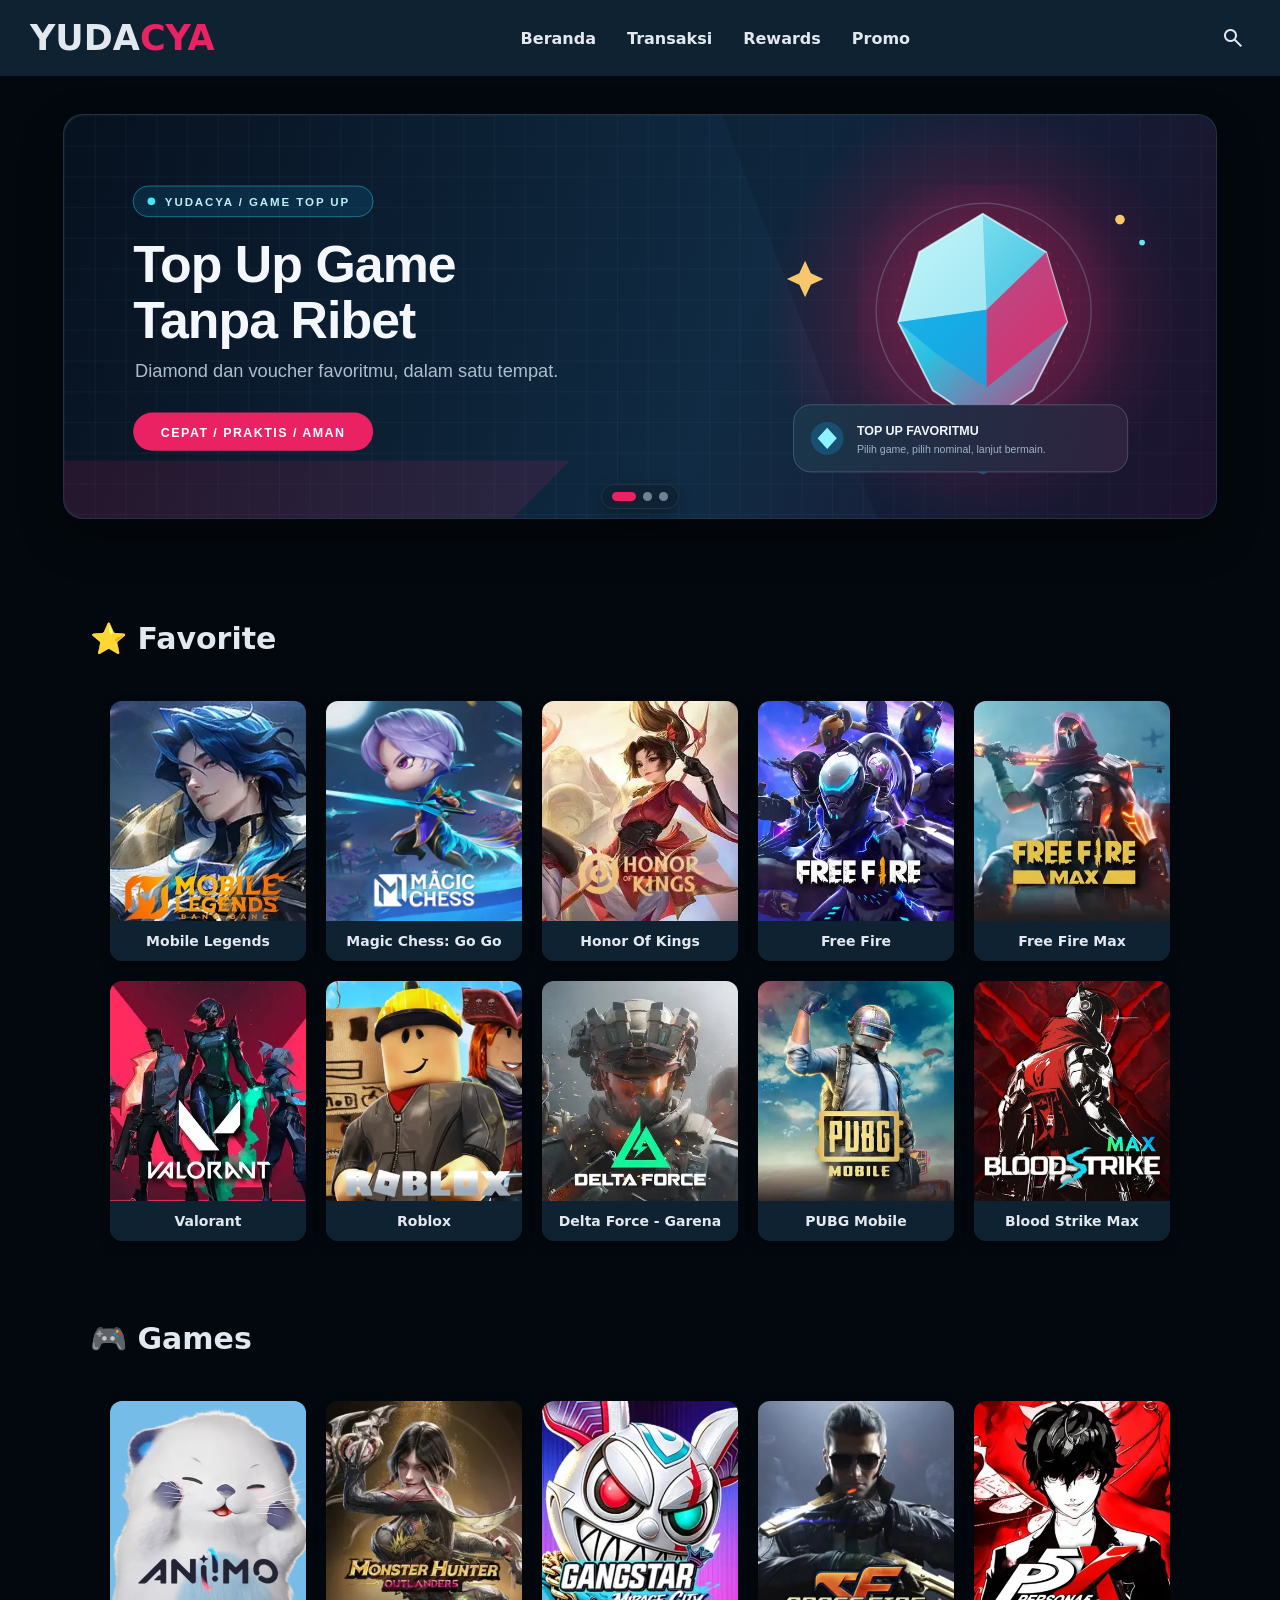
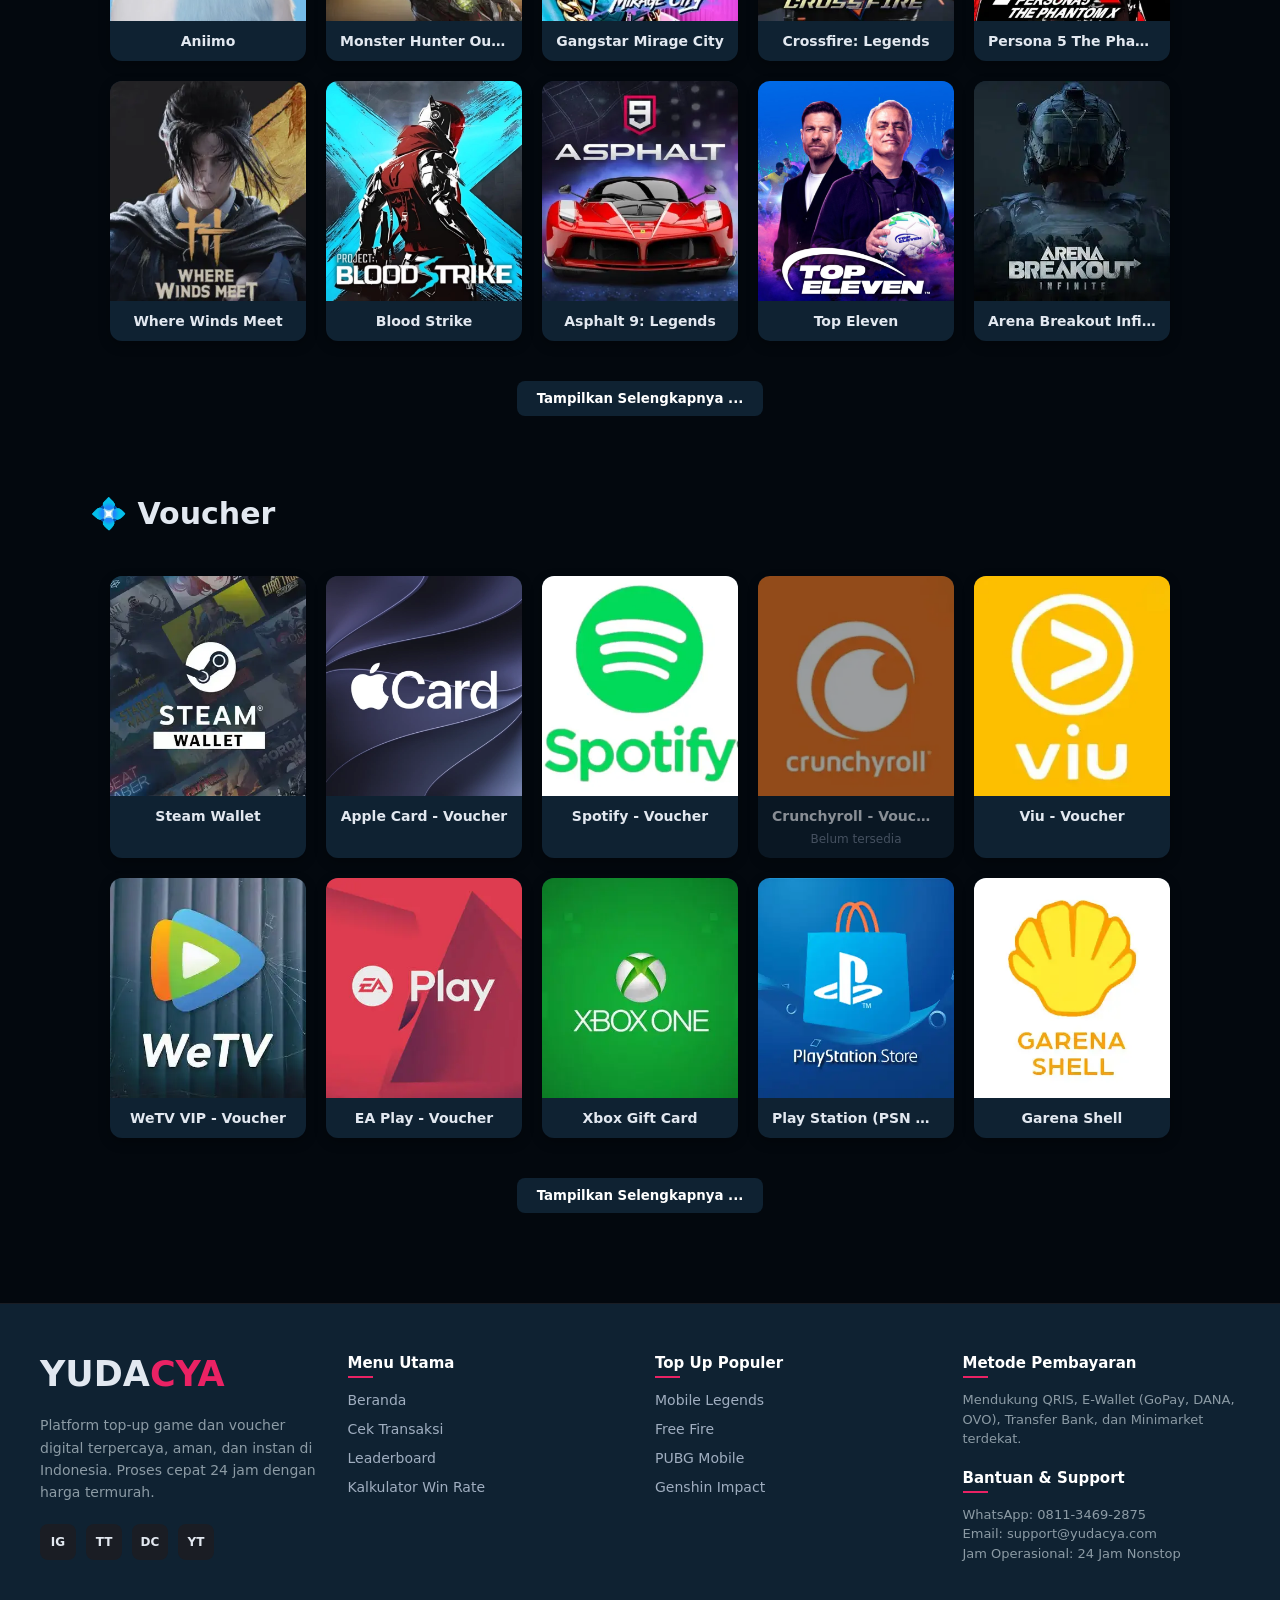
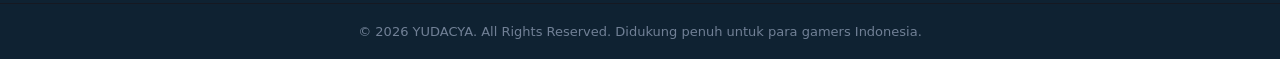
<file: index.html>
<!DOCTYPE html>
<html lang="en">
<head>
    <meta charset="UTF-8">
    <meta name="viewport" content="width=device-width, initial-scale=1.0">
    <link rel="stylesheet" href="https://fonts.googleapis.com/css2?family=Material+Symbols+Outlined:opsz,wght,FILL,GRAD@24,400,1,0&icon_names=star" />
    <link rel="stylesheet" href="https://fonts.googleapis.com/css2?family=Material+Symbols+Outlined:opsz,wght,FILL,GRAD@24,400,0,0&icon_names=search" />
    <link rel="stylesheet" href="main.css" />
    <title>YUDACYA - Toko Top Up</title>
</head>
<body>
    <header>

        <h1 class="main-name-store">YUDA<span class="sub-name-store">CYA</span></h1>

        <nav>
            <ul>
                <li><a href="#" class="link-animasi">Beranda</a></li>
                <li><a href="#" class="link-animasi">Transaksi</a></li>
                <li><a href="#" class="link-animasi">Rewards</a></li>
                <li><a href="#" class="link-animasi">Promo</a></li>
            </ul>
        </nav>
        <span class="material-symbols-outlined search">search</span>
    </header>

    <section class="banner" role="region" aria-roledescription="carousel" aria-label="Promo YUDACYA">
        <div class="banner-box">
            <img src="IMG/Banner/banner-topup.svg" alt="Top up game tanpa ribet dengan YUDACYA" class="banner-img">
        </div>

        <div class="progress-container" role="group" aria-label="Pilih banner promo">
            <button class="progress-bar" type="button" aria-label="Tampilkan banner 1" aria-pressed="true">
                <span class="progress-fill" aria-hidden="true"></span>
            </button>
            <button class="progress-bar" type="button" aria-label="Tampilkan banner 2" aria-pressed="false">
                <span class="progress-fill" aria-hidden="true"></span>
            </button>
            <button class="progress-bar" type="button" aria-label="Tampilkan banner 3" aria-pressed="false">
                <span class="progress-fill" aria-hidden="true"></span>
            </button>
        </div>
    </section>

    <main>

        <div class="section-title">⭐ Favorite</div>

        <div class="product-grid">
            <!-- Produk 1 -->
            <div class="card" data-link="Page/detailproduk.html?game=mobile-legends">
                <div class="card-img">
                    <img src="IMG/Asset/mobilelegends.webp" alt="Mobile Legends">
                </div>
                <div class="card-content">
                    <h2 class="name-product">Mobile Legends</h2>
                </div>
            </div>
            <div class="card" data-link="Page/detailproduk.html?game=magic-chess-go-go">
                <div class="card-img">
                    <img src="IMG/Asset/MCGG.webp" alt="Magic Chess: Go Go">
                </div>
                <div class="card-content">
                    <h2 class="name-product">Magic Chess: Go Go</h2>
                </div>
            </div>
            <div class="card" data-link="Page/detailproduk.html?game=honor-of-kings">
                <div class="card-img">
                    <img src="IMG/Asset/HOK.webp" alt="Honor Of Kings">
                </div>
                <div class="card-content">
                    <h2 class="name-product">Honor Of Kings</h2>
                </div>
            </div>
            <div class="card" data-link="Page/detailproduk.html?game=free-fire">
                <div class="card-img">
                    <img src="IMG/Asset/FreeFire.webp" alt="Free Fire">
                </div>
                <div class="card-content">
                    <h2 class="name-product">Free Fire</h2>
                </div>
            </div>
            <div class="card" data-link="Page/detailproduk.html?game=free-fire-max">
                <div class="card-img">
                    <img src="IMG/Asset/FreeFireMax.webp" alt="Free Fire Max">
                </div>
                <div class="card-content">
                    <h2 class="name-product">Free Fire Max</h2>
                </div>
            </div>
            <div class="card" data-link="Page/detailproduk.html?game=valorant">
                <div class="card-img">
                    <img src="IMG/Asset/Valorant.webp" alt="Valorant">
                </div>
                <div class="card-content">
                    <h2 class="name-product">Valorant</h2>
                </div>
            </div>
            <div class="card" data-link="Page/detailproduk.html?game=roblox">
                <div class="card-img">
                    <img src="IMG/Asset/ROBLOX.webp" alt="Roblox">
                </div>
                <div class="card-content">
                    <h2 class="name-product">Roblox</h2>
                </div>
            </div>
            <div class="card" data-link="Page/detailproduk.html?game=delta-force-garena">
                <div class="card-img">
                    <img src="IMG/Asset/Deltaforce.webp" alt="Garena Delta Force">
                </div>
                <div class="card-content">
                    <h2 class="name-product">Delta Force - Garena</h2>
                </div>
            </div>
            <div class="card" data-link="Page/detailproduk.html?game=pubg-mobile">
                <div class="card-img">
                    <img src="IMG/Asset/PUBGM.webp" alt="PUBGM">
                </div>
                <div class="card-content">
                    <h2 class="name-product">PUBG Mobile</h2>
                </div>
            </div>
            <div class="card" data-link="Page/detailproduk.html?game=blood-strike-max">
                <div class="card-img">
                    <img src="IMG/Asset/BSM.webp" alt="Blood Strike Max">
                </div>
                <div class="card-content">
                    <h2 class="name-product">Blood Strike Max</h2>
                </div>
            </div>
        </div>
    </main>

    <main>
        <div class="section-title">🎮 Games</div>

        <div class="product-grid">
            <!-- Produk 1 -->
            <div class="card" data-link="Page/detailproduk.html?game=aniimo">
                <div class="card-img">
                    <img src="IMG/Asset/animo.webp" alt="Aniimo">
                </div>
                <div class="card-content">
                    <h2 class="name-product">Aniimo</h2>
                </div>
            </div>

            <div class="card" data-link="Page/detailproduk.html?game=monster-hunter-outlanders">
                <div class="card-img">
                    <img src="IMG/Asset/monsterhunteroutland.webp" alt="Monster Hunter Outlanders">
                </div>
                <div class="card-content">
                    <h2 class="name-product">Monster Hunter Outlanders</h2>
                </div>
            </div>

            <div class="card" data-link="Page/detailproduk.html?game=gangstar-mirage-city">
                <div class="card-img">
                    <img src="IMG/Asset/gangstarmiragecity.webp" alt="Gangstar Mirage City">
                </div>
                <div class="card-content">
                    <h2 class="name-product">Gangstar Mirage City</h2>
                </div>
            </div>

            <div class="card" data-link="Page/detailproduk.html?game=crossfire-legends">
                <div class="card-img">
                    <img src="IMG/Asset/CrossFireLagend.webp" alt="Crossfire: Legends">
                </div>
                <div class="card-content">
                    <h2 class="name-product">Crossfire: Legends</h2>
                </div>
            </div>

            <div class="card" data-link="Page/detailproduk.html?game=persona-5-the-phantom-x">
                <div class="card-img">
                    <img src="IMG/Asset/p5X.webp" alt="Persona 5 The Phantom X">
                </div>
                <div class="card-content">
                    <h2 class="name-product">Persona 5 The Phantom X</h2>
                </div>
            </div>

            <div class="card" data-link="Page/detailproduk.html?game=where-winds-meet">
                <div class="card-img">
                    <img src="IMG/Asset/WhereWindsMeet.webp" alt="Where Winds Meet">
                </div>
                <div class="card-content">
                    <h2 class="name-product">Where Winds Meet</h2>
                </div>
            </div>

            <div class="card" data-link="Page/detailproduk.html?game=blood-strike">
                <div class="card-img">
                    <img src="IMG/Asset/BloodStrike.webp" alt="Blood Strike">
                </div>
                <div class="card-content">
                    <h2 class="name-product">Blood Strike</h2>
                </div>
            </div>

            <div class="card">
                <div class="card-img">
                    <img src="IMG/Asset/asphalt9.webp" alt="Asphalt 9: Legends">
                </div>
                <div class="card-content">
                    <h2 class="name-product">Asphalt 9: Legends</h2>
                </div>
            </div>

            <div class="card" data-link="Page/detailproduk.html?game=top-eleven">
                <div class="card-img">
                    <img src="IMG/Asset/TopEleven.png" alt="Top Eleven">
                </div>
                <div class="card-content">
                    <h2 class="name-product">Top Eleven</h2>
                </div>
            </div>

            <div class="card" data-link="Page/detailproduk.html?game=arena-breakout-infinite">
                <div class="card-img">
                    <img src="IMG/Asset/Arenabreakoutinfinite.webp" alt="Arena Breakout">
                </div>
                <div class="card-content">
                    <h2 class="name-product">Arena Breakout Infinite</h2>
                </div>
            </div>
        </div>
        <div class="button-wrapper">
            <button class="btn-selengkapnya">Tampilkan Selengkapnya ...</button>
        </div>
    </main>

    <main>
        <div class="section-title">💠 Voucher</div>

        <div class="product-grid">
            <!-- Produk 1 -->
            <div class="card" data-link="Page/detailproduk.html?game=steam-wallet">
                <div class="card-img">
                    <img src="IMG/Asset/SteamWallet.webp" alt="Steam Wallet">
                </div>
                <div class="card-content">
                    <h2 class="name-product">Steam Wallet</h2>
                </div>
            </div>

            <div class="card" data-link="Page/detailproduk.html?game=apple-gift-card">
                <div class="card-img">
                    <img src="IMG/Asset/applecard.webp" alt="Apple Card - Voucher">
                </div>
                <div class="card-content">
                    <h2 class="name-product">Apple Card - Voucher</h2>
                </div>
            </div>

            <div class="card" data-link="Page/detailproduk.html?game=spotify-premium">
                <div class="card-img">
                    <img src="IMG/Asset/spotify.webp" alt="Spotify - Voucher">
                </div>
                <div class="card-content">
                    <h2 class="name-product">Spotify - Voucher</h2>
                </div>
            </div>

            <div class="card product-unavailable">
                <div class="card-img">
                    <img src="IMG/Asset/Crunchroll.webp" alt="Crunchyroll - Voucher">
                </div>
                <div class="card-content">
                    <h2 class="name-product">Crunchyroll - Voucher</h2>
                    <p class="product-status">Belum tersedia</p>
                </div>
            </div>

            <div class="card" data-link="Page/detailproduk.html?game=viu-premium">
                <div class="card-img">
                    <img src="IMG/Asset/viu.webp" alt="Viu - Voucher">
                </div>
                <div class="card-content">
                    <h2 class="name-product">Viu - Voucher</h2>
                </div>
            </div>

            <div class="card" data-link="Page/detailproduk.html?game=wetv-vip">
                <div class="card-img">
                    <img src="IMG/Asset/Wetv.webp" alt="WeTV VIP - Voucher">
                </div>
                <div class="card-content">
                    <h2 class="name-product">WeTV VIP - Voucher</h2>
                </div>
            </div>

            <div class="card" data-link="Page/detailproduk.html?game=ea-play">
                <div class="card-img">
                    <img src="IMG/Asset/EAplay.webp" alt="EA Play - Voucher">
                </div>
                <div class="card-content">
                    <h2 class="name-product">EA Play - Voucher</h2>
                </div>
            </div>

            <div class="card" data-link="Page/detailproduk.html?game=xbox-gift-card">
                <div class="card-img">
                    <img src="IMG/Asset/Xboxgiftcard.webp" alt="Xbox Gift Card">
                </div>
                <div class="card-content">
                    <h2 class="name-product">Xbox Gift Card</h2>
                </div>
            </div>

            <div class="card" data-link="Page/detailproduk.html?game=playstation-gift-card">
                <div class="card-img">
                    <img src="IMG/Asset/psngiftcard.webp" alt="Play Station (PSN Gift Card)">
                </div>
                <div class="card-content">
                    <h2 class="name-product">Play Station (PSN Gift Card)</h2>
                </div>
            </div>

            <div class="card" data-link="Page/detailproduk.html?game=garena-shell">
                <div class="card-img">
                    <img src="IMG/Asset/garenashell.webp" alt="Garena Shell">
                </div>
                <div class="card-content">
                    <h2 class="name-product">Garena Shell</h2>
                </div>
            </div>

        </div>
        <div class="button-wrapper">
            <button class="btn-selengkapnya">Tampilkan Selengkapnya ...</button>
        </div>
    </main>
    
    <footer class="site-footer">
        <div class="footer-container">
            
            <!-- Kolom 1: Brand & Tentang Toko -->
            <div class="footer-col">

                <h1 class="main-name-store footer-namestore">YUDA<span class="sub-name-store">CYA</span></h1>

                <p class="footer-desc">
                    Platform top-up game dan voucher digital terpercaya, aman, dan instan di Indonesia. Proses cepat 24 jam dengan harga termurah.
                </p>
                <div class="social-links">
                    <a href="#" aria-label="Instagram">IG</a>
                    <a href="#" aria-label="TikTok">TT</a>
                    <a href="#" aria-label="Discord">DC</a>
                    <a href="#" aria-label="YouTube">YT</a>
                </div>
            </div>

            <!-- Kolom 2: Menu Navigasi -->
            <div class="footer-col">
                <h4 class="footer-title">Menu Utama</h4>
                <ul class="footer-links">
                    <li><a href="#">Beranda</a></li>
                    <li><a href="#">Cek Transaksi</a></li>
                    <li><a href="#">Leaderboard</a></li>
                    <li><a href="#">Kalkulator Win Rate</a></li>
                </ul>
            </div>

            <!-- Kolom 3: Game Populer -->
            <div class="footer-col">
                <h4 class="footer-title">Top Up Populer</h4>
                <ul class="footer-links">
                    <li><a href="#">Mobile Legends</a></li>
                    <li><a href="#">Free Fire</a></li>
                    <li><a href="#">PUBG Mobile</a></li>
                    <li><a href="#">Genshin Impact</a></li>
                </ul>
            </div>

            <!-- Kolom 4: Pembayaran & Layanan Pelanggan -->
            <div class="footer-col">
                <h4 class="footer-title">Metode Pembayaran</h4>
                <p class="footer-text">Mendukung QRIS, E-Wallet (GoPay, DANA, OVO), Transfer Bank, dan Minimarket terdekat.</p>
                
                <h4 class="footer-title mt-20">Bantuan & Support</h4>
                <p class="footer-text">
                    WhatsApp: 0811-3469-2875<br>
                    Email: support@yudacya.com<br>
                    Jam Operasional: 24 Jam Nonstop
                </p>
            </div>

        </div>

        <!-- Copyright Bar -->
        <div class="footer-bottom">
            <p>&copy; 2026 YUDACYA. All Rights Reserved. Didukung penuh untuk para gamers Indonesia.</p>
        </div>
    </footer>
    

    <script src="JS/banner.js" defer></script>
    <script type="module" src="JS/detailproduk.js"></script>
</body>
</html>
</file>
<file: main.css>
:root {
    /* 3f51b5 */
    --bg-primary: #03080e;
    --bg-surface: #0F2232;
    --color-accent: #EA2264;
    --text-main: #E2E8F0;
    --text-muted: #718096;
    --color-secondary: #0EA5E9;
    --border-color: rgba(255, 255, 255, 0.08);
    --color-success: #10B981;
    --color-warning: #F59E0B;
    --color-error: #EF4444;
}

* {
    font-family: system-ui, -apple-system, BlinkMacSystemFont, 'Segoe UI', Roboto, Oxygen, Ubuntu, Cantarell, 'Open Sans', 'Helvetica Neue', sans-serif;
    padding: 0;
    margin: 0;
}
body {
    background-color: var(--bg-primary);
}
/* Header Start */
header {
    background-color: var(--bg-surface);
    padding: 18px 30px;
    display: flex;
    flex-wrap: wrap;
    justify-content: space-between;
    align-items: center;
    text-align: center;
}

.main-name-store {
    font-size: 35px;
    font-weight: 800;
    color: var(--text-main);
}
.main-name-store .sub-name-store {
    color: var(--color-accent);
}

nav ul {
    list-style: none;
    display: flex;
    gap: 25px;
}
nav ul li a {
    position: relative;
    color: var(--text-main);
    text-decoration: none;
    padding: 1px 3px;
    font-weight: 600;
}
.link-animasi::after {
    content: '';
    position: absolute;
    width: 0;
    height: 3px;
    bottom: -4px;
    left: 50%;
    background-color: var(--color-accent);
    transition: all 0.2s ease;
    transform: translateX(-50%);
    transition: width 0.3s ease;
}

.link-animasi:hover::after {
    width: 100%;
}
.search {
    cursor: pointer;
    color: var(--text-main);
    border-radius: 100%;
    padding: 5px;
}
.search:hover {
    border: 1px;
    border-radius: 100%;
    background-color: var(--text-muted);
    transition: 0.2s ease;
}
/* Header End */

/* Banner Start */
.banner {
    position: relative;
    padding: 38px 0 52px;
    text-align: center;
}
.banner-box {
    width: 90%;
    max-width: 1200px;
    margin: 0 auto;
    overflow: hidden;
    border: 1px solid var(--border-color);
    border-radius: 20px;
    background-color: var(--bg-surface);
    box-shadow: 0 18px 45px rgba(0, 0, 0, 0.3);
}
.banner .banner-img {
    display: block;
    width: 100%;
    height: auto;
    aspect-ratio: 20 / 7;
}

.banner-img.is-changing {
    opacity: 0;
}
.banner-img {
    transition: opacity 180ms ease;
}

.progress-container {
    position: absolute;
    bottom: 62px;
    left: 50%;
    transform: translateX(-50%);
    display: flex;
    align-items: center;
    gap: 7px;
    padding: 7px 10px;
    border: 1px solid var(--border-color);
    border-radius: 20px;
    background: rgba(15, 34, 50, 0.9);
    box-shadow: 0 5px 16px rgba(0, 0, 0, 0.28);
    backdrop-filter: blur(8px);
    z-index: 10;
}
.progress-bar {
    width: 9px;
    height: 9px;
    padding: 0;
    border: 0;
    border-radius: 999px;
    background-color: var(--text-muted);
    overflow: hidden;
    cursor: pointer;
    transition: width 180ms ease, background-color 180ms ease;
}
.progress-fill {
    display: block;
    width: 100%;
    height: 100%;
    border-radius: inherit;
}
.progress-bar[aria-pressed="true"] {
    width: 24px;
    background-color: var(--color-accent);
}
.progress-bar:focus-visible {
    outline: 2px solid var(--text-main);
    outline-offset: 3px;
}
/* Banner End */

/* Main Start */
main {
    max-width: 1100px;
    margin: 40px auto;
    padding: 10px 20px;
    /* background-color: #EA2264; */
}

.section-title {
    margin-bottom: 25px;
    display: flex;
    align-items: center;
    color: var(--text-main);
    font-weight: bold;
    font-size: 30px;
}

.product-grid {
    display: grid;
    grid-template-columns: repeat(auto-fill, minmax(180px, 1fr));
    gap: 20px;
    padding: 20px;
}
.card {
    background-color: var(--bg-surface);
    border-radius: 12px;
    overflow: hidden;
    box-shadow: 0 4px 12px rgba(0, 0, 0, 0.3);
    transition: transform 0.2s ease, box-shadow 0.2s ease;
    cursor: pointer;
}
.card:hover {
    transform: translateY(-4px) rotate(2deg);
    box-shadow: 0 6px 16px rgba(0, 0, 0, 0.5);
}
.card.product-unavailable {
    cursor: not-allowed;
    opacity: 0.60;
}
.card.product-unavailable:hover {
    transform: none;
}
.card-img {
    width: 100%;
    height: 220px;
    overflow: hidden;
    background-color: #0b0d12;
}
.card-img img {
    width: 100%;
    height: 100%;
    object-fit: cover;
    object-position: center;
    display: block;
    transition: transform 0.3s ease;
}
.card-content {
    padding: 12px 14px;
}
.name-product {
    text-align: center;
    font-size: 14px;
    font-weight: 600;
    color: var(--text-main);
    margin: 0;
    white-space: nowrap;
    overflow: hidden;          
    text-overflow: ellipsis;
}
.button-wrapper {
    display: flex;
    justify-content: center;
    align-items: center;
    margin: 20px 0;
}

.btn-selengkapnya {
    padding: 10px 20px;
    background-color: var(--bg-surface);
    color: white;
    border: none;
    border-radius: 8px;
    cursor: pointer;
    font-weight: bold;
}
.btn-selengkapnya:hover {
    transform: scale(1.07);
}
/* Main End */

/* Footer Start */

.site-footer {
    background-color: var(--bg-surface);
    color: var(--text-main);
    font-family: sans-serif;
    border-top: 1px solid #1a1d24;
    padding-top: 50px;
    margin-top: 60px;
}

.footer-container {
    max-width: 1200px;
    margin: 0 auto;
    display: grid;
    grid-template-columns: repeat(auto-fit, minmax(240px, 1fr));
    gap: 30px;
    padding: 0 20px 40px 20px;
}

.footer-namestore {
    margin-bottom: 20px;
}

.footer-namestore .main-name-store,
.footer-namestore .sub-name-store {
    line-height: 1;
    margin: 0;
}
.product-status {
    margin: 8px 0 0;
    color: var(--text-muted);
    font-size: 12px;
    text-align: center;
}

.footer-namestore .main-name-store {
    color: var(--text-main);
    font-weight: 800;
}

.footer-namestore .sub-name-store {
    color: var(--color-accent);
    font-weight: 800;
}   

.footer-desc {
    font-size: 14px;
    line-height: 1.6;
    margin-bottom: 20px;
    color: #8c9ba5;
}


.footer-title {
    color: #ffffff;
    font-size: 15px;
    font-weight: 600;
    margin-bottom: 18px;
    position: relative;
}

.footer-title::after {
    content: '';
    position: absolute;
    left: 0;
    bottom: -6px;
    width: 25px;
    height: 2px;
    background-color: var(--color-accent);
}


.footer-links {
    list-style: none;
    padding: 0;
    margin: 0;
}

.footer-links li {
    margin-bottom: 10px;
}

.footer-links a {
    color: #a0aec0;
    text-decoration: none;
    font-size: 14px;
    transition: color 0.2s ease, padding-left 0.2s ease;
}

.footer-links a:hover {
    color: var(--color-accent);
    padding-left: 5px;
}

.footer-text {
    font-size: 13px;
    line-height: 1.5;
    color: #8c9ba5;
}

.mt-20 {
    margin-top: 20px;
}

.social-links {
    display: flex;
    gap: 10px;
}

.social-links a {
    display: flex;
    align-items: center;
    justify-content: center;
    width: 36px;
    height: 36px;
    background-color: #1a1d24;
    color: var(--text-main);
    border-radius: 8px;
    text-decoration: none;
    font-size: 12px;
    font-weight: bold;
    transition: background-color 0.2s, transform 0.2s;
}

.social-links a:hover {
    background-color: var(--color-accent);
    color: var(--bg-primary);
    transform: translateY(-3px);
}

.footer-bottom {
    background-color: var(--bg-surface);
    padding: 20px 0;
    text-align: center;
    border-top: 1px solid #161922;
    font-size: 13px;
    color: var(--text-muted);
}
/* Footer End */

/* Responsif Desain Start */

/* 1. Tablet & Layar Menengah (Maksimal 992px) */
@media screen and (max-width: 992px) {
    header {
        padding: 15px 20px;
    }
    
    nav ul {
        gap: 15px;
    }

    .banner {
        padding: 30px 0 44px;
    }

    main {
        max-width: 100%;
        margin: 20px auto;
        padding: 10px 15px;
    }

    .section-title {
        font-size: 25px;
        margin-bottom: 18px;
    }

    .product-grid {
        grid-template-columns: repeat(4, 1fr);
        gap: 12px;
        padding: 10px;
    }

}

/* 2. Handphone / Smartphone (Maksimal 768px) */
@media screen and (max-width: 768px) {

    header {
        flex-direction: column;
        gap: 15px;
        padding: 15px;
        text-align: center;
    }

    nav ul {
        flex-wrap: wrap;
        justify-content: center;
        gap: 12px;
    }

    nav ul li a {
        font-size: 14px;
    }

    .search {
        display: none;
    }


    .banner {
        padding: 20px 10px 34px;
    }

    .banner-box {
        width: 100%;
        border-radius: 12px;
    }

    .progress-container {
        bottom: 41px;
        padding: 6px 9px;
    }

    .product-grid {
        grid-template-columns: repeat(4, 1fr);
        gap: 12px;
        padding: 10px 0;
    }

    .card-img {
        height: 160px;
    }

    .name-product {
        font-size: 12px;
    }

    .footer-container {
        grid-template-columns: 1fr;
        gap: 25px;
        padding: 0 15px 30px 15px;
    }

    .site-footer {
        padding-top: 35px;
    }
}

@media screen and (max-width: 480px) {
    .namestore .main-name-store {
        font-size: 22px;
    }

    .namestore .sub-name-store {
        font-size: 20px;
    }

    .product-grid {
    grid-template-columns: repeat(2, 1fr); 
    gap: 20px;
    padding: 20px;
    }

    .card-img {
        height: 140px;
    }
}

@media (prefers-reduced-motion: reduce) {
    .banner-img,
    .progress-bar {
        transition: none;
    }
}
/* Responsif Desain End */
</file>
